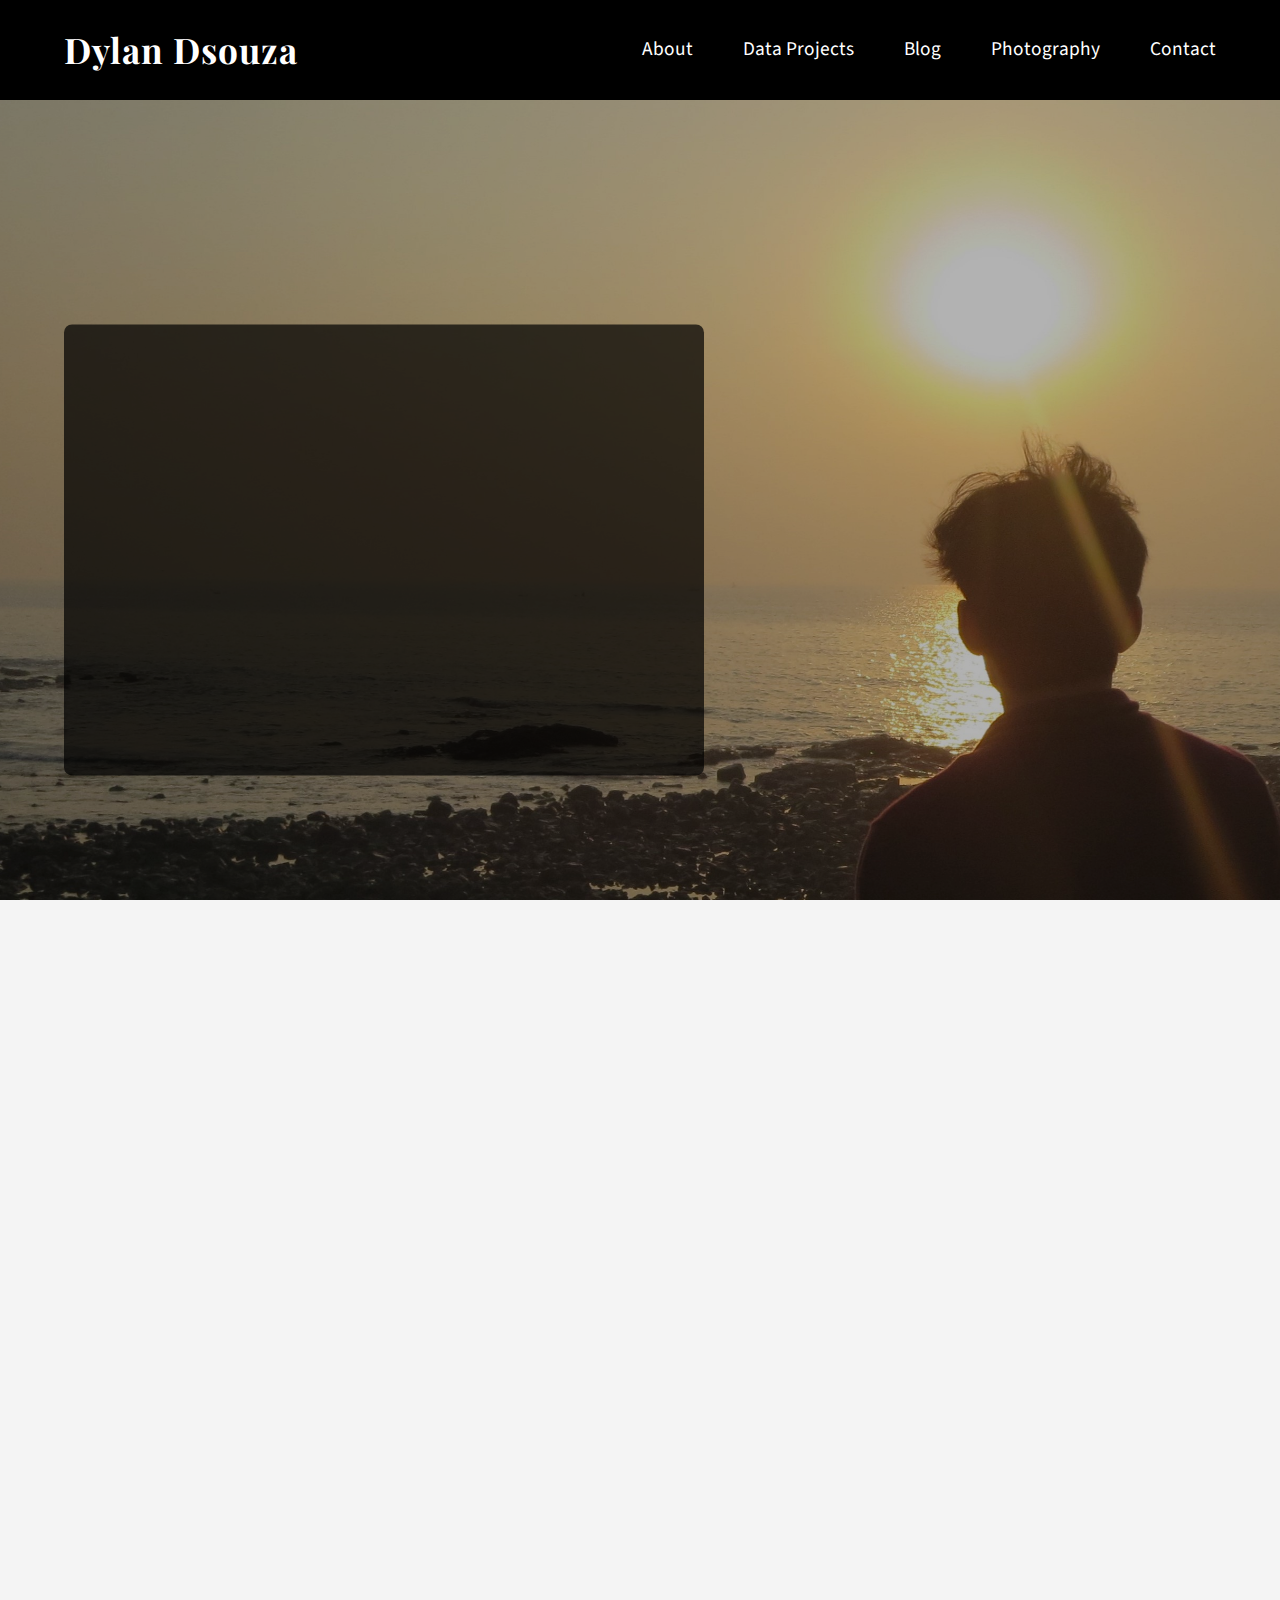
<file: index.html>
<!DOCTYPE html>
<html lang="en">
<head>
    <!-- Add Font Awesome CDN link in the head of your HTML -->
    <link rel="stylesheet" href="https://cdnjs.cloudflare.com/ajax/libs/font-awesome/5.15.3/css/all.min.css">
    <link rel="stylesheet" href="https://cdnjs.cloudflare.com/ajax/libs/font-awesome/6.0.0-beta3/css/all.min.css">
    <meta charset="UTF-8">
    <meta name="viewport" content="width=device-width, initial-scale=1.0">
    <title>Home | Dylan Dsouza</title>
    <link rel="stylesheet" href="styles.css">
    <link rel="icon" href="tab_icon2.png" type="image/png">
</head>
<body class="home-page">
    <!-- Header Section -->
    <div class="loading-spinner">
        <div class="spinner"></div>
      </div>
    <header>
        <!-- Search Overlay -->
        <!-- <div id="search-overlay" class="search-overlay">
            <div class="overlay-content">
            <div class="search-container">
                <input type="text" id="searchInput" placeholder="Search..." />
                <button id="search-icon" class="search-icon">
                <i class="fas fa-search"></i>
                </button>
            </div>
            <button id="close-btn" class="close-btn" aria-label="Close search">✕</button>
            </div>
        </div> -->
        <div class="header-container">
            <div class="logo">
                <a href="index.html">
                    <h1>Dylan Dsouza</h1>
                </a>
            </div>

            <button class="hamburger" id="hamburger">&#9776;</button>


            <nav id="navbar">
                <ul id="nav-links">
                    <li><a href="about.html">About</a></li>
                    <li><a href="data-projects.html">Data Projects</a></li>
                    <li><a href="blog.html">Blog</a></li>
                    <li><a href="photography.html">Photography</a></li>
                    <li><a href="contact.html">Contact</a></li>
                    <!-- <li><button class="search-btn" id="open-search"><i class="fas fa-search"></i></button></li> -->
                </ul>
            </nav>
        </div>
    </header>


    <!-- Main Section -->
    <main>
        <section class="hero">
            <div class="hero-content">
                <h2>Hi, I'm Dylan.</h2>
                <p class="fade-in">Nature speaks in data — I'm here to translate.</p>
                <a href="#data-projects" class="cta-btn portfolio">Data Projects</a>
                <a href="#blog" class="cta-btn blog">Blog</a>
                <a href="#photography" class="cta-btn photography">Photography</a>
            </div>
        </section>

        <div class="main-sections" id="data-projects">
            <h2>Data Projects</h2>
            <div class="project-card">
                <img src="Geriasphere.png" alt="Geriasphere project preview" class="project-img" />
                <div class="project-info">
                  <h3>Geriasphere – Digital Literacy for Senior Citizens</h3>
                  <p>Developed a website to help middle-aged and senior citizens learn digital skills. Conducted hands-on workshops teaching app usage with video tutorials, promoting digital literacy and empowering older generations.</p>
                  <div class="project-links">
                    <a href="https://github.com/dsouza-dylan/geriasphere" class="github-link" target="_blank"><i class="fab fa-github"></i> GitHub</a>
                    <a href="https://geriasphere.github.io/trialgeriasphere2024/" class="readmore-link" target="_blank">See More →</a>
                  </div>
                </div>
              </div>
            <div class="see-all-link">
                <a href="data-projects.html">See All Data Projects →</a>
            </div>
        </div>

        <!-- Blog Section -->
        <div class="main-sections blog-section" id="blog">
            <h2>Blog</h2>
            <div class="blog-preview-grid">
                <!-- Blog Post 1 -->
                <div class="blog-card">
                <img src="wildfires.png" alt="Wildfire blog cover" class="blog-image" />
                <h3>Harnessing Data Science for Wildfire Management</h3>
                <p>Understanding how artificial intelligence can be leveraged to detect and predict wildfire spread within the United States.</p>
                <a href="blog-post1.html">Read More →</a>
                </div>

                <!-- Blog Post 2 -->
                <div class="blog-card">
                <img src="coral_reefs.webp" alt="Coral reefs blog cover" class="blog-image" />
                <h3>Rebuilding Coral Reefs with Data</h3>
                <p>Transforming coral reef restoration through predictive modeling and photomosaic technology.</p>
                <a href="https://dylanblogs.medium.com/rebuilding-coral-reefs-with-data-e7f560148477" target="_blank">Read More →</a>
                </div>

                <!-- Blog Post 3 -->
                <div class="blog-card">
                <img src="animal_testing.jpg" alt="Animal testing blog cover" class="blog-image" />
                <h3>Exploring the Morality of Animal Testing</h3>
                <p>An examination of the ethical considerations surrounding animal testing in scientific research.</p>
                <a href="https://dylanblogs.medium.com/exploring-the-morality-of-animal-testing-ec71f5a8a562" target="_blank">Read More →</a>
                </div>
            </div>
            <div class="see-all-link">
                <a href="blog.html">See All Blog Posts →</a>
            </div>
        </div>

        <!-- Photography Section -->
        <div class="main-sections photography-section" id="photography">
            <h2>Photography</h2>
            <div class="photo-preview-grid">
                <!-- Photo 1 -->
                <div class="photo-card">
                    <img src="photos/photo16.JPG" alt="Bandra-Worli Sea Link" class="photo-image" />
                    <h3>Bandra-Worli Sea Link</h3>
                    <p>As morning mist weaves through the iconic bridge, the seamless union of city and sea comes to life.</p>
                </div>

                <!-- Photo 2 -->
                <div class="photo-card">
                    <img src="photos/photo28.JPG" alt="Palm Silhouettes" class="photo-image" />
                    <h3>Palm Silhouettes</h3>
                    <p>Golden skies and palm silhouettes trace the last light over the Pacific horizon.</p>
                </div>

                <!-- Photo 3 -->
                <div class="photo-card">
                    <img src="photos/photo51.JPG" alt="La Jolla Overlook" class="photo-image" />
                    <h3>La Jolla Overlook</h3>
                    <p>From the elevated slopes of Mount Soledad, the setting sun casts a warm glow over La Jolla.</p>
                </div>

                <!-- Photo 4 -->
                <div class="photo-card">
                    <img src="photos/photo33.JPG" alt="Sunset Pause" class="photo-image" />
                    <h3>Sunset Pause</h3>
                    <p>Cars parked, the Pacific Ocean in the background — a tranquil moment as the sun bids the day goodbye. </p>
                </div>
            </div>

            <div class="see-all-link">
                <a href="photography.html">See All Photos →</a>
            </div>
        </div>

        <!-- Contact Section -->
        <section class="home-contact">
            <h2>Get in Touch</h2>
            <p class="home-contact-text">
              Interested in my work or thinking of collaborating?<br>Feel free to reach out — I'm always happy to connect.
            </p>
            <ul class="home-contact-icons">
              <li>
                <a href="mailto:dydsouza@ucsd.edu">
                  <i class="fas fa-envelope"></i>
                  <span>Email</span>
                </a>
              </li>
              <li>
                <a href="contact.html">
                  <i class="fas fa-paper-plane"></i>
                  <span>Contact Form</span>
                </a>
              </li>
              <li>
                <a href="https://linkedin.com/in/dsouza-dylan" target="_blank">
                  <i class="fab fa-linkedin"></i>
                  <span>LinkedIn</span>
                </a>
              </li>
            </ul>
          </section>
        <!-- Wrap ends here -->

    </main>

    <!-- Footer Section -->
    <footer>
        <div class="footer-container">
            <p>&copy; 2025 Dylan Dsouza | All Rights Reserved</p>
            <div class="social-links">
                <a href="https://www.linkedin.com/in/dsouza-dylan" target="_blank" class="social-icon">
                    <i class="fab fa-linkedin"></i> LinkedIn
                </a>
                <a href="https://github.com/dsouza-dylan" target="_blank" class="social-icon">
                    <i class="fab fa-github"></i> GitHub
                </a>
                <a href="https://dylanblogs.medium.com" target="_blank" class="social-icon">
                    <i class="fab fa-medium"></i> Medium
                </a>
                <a href="https://www.flickr.com/photos/202670057@N08/" target="_blank" class="social-icon">
                    <i class="fab fa-flickr"></i> Flickr
                </a>
            </div>
        </div>
    </footer>


    <script src="script.js"></script>
</body>
</html>
</file>
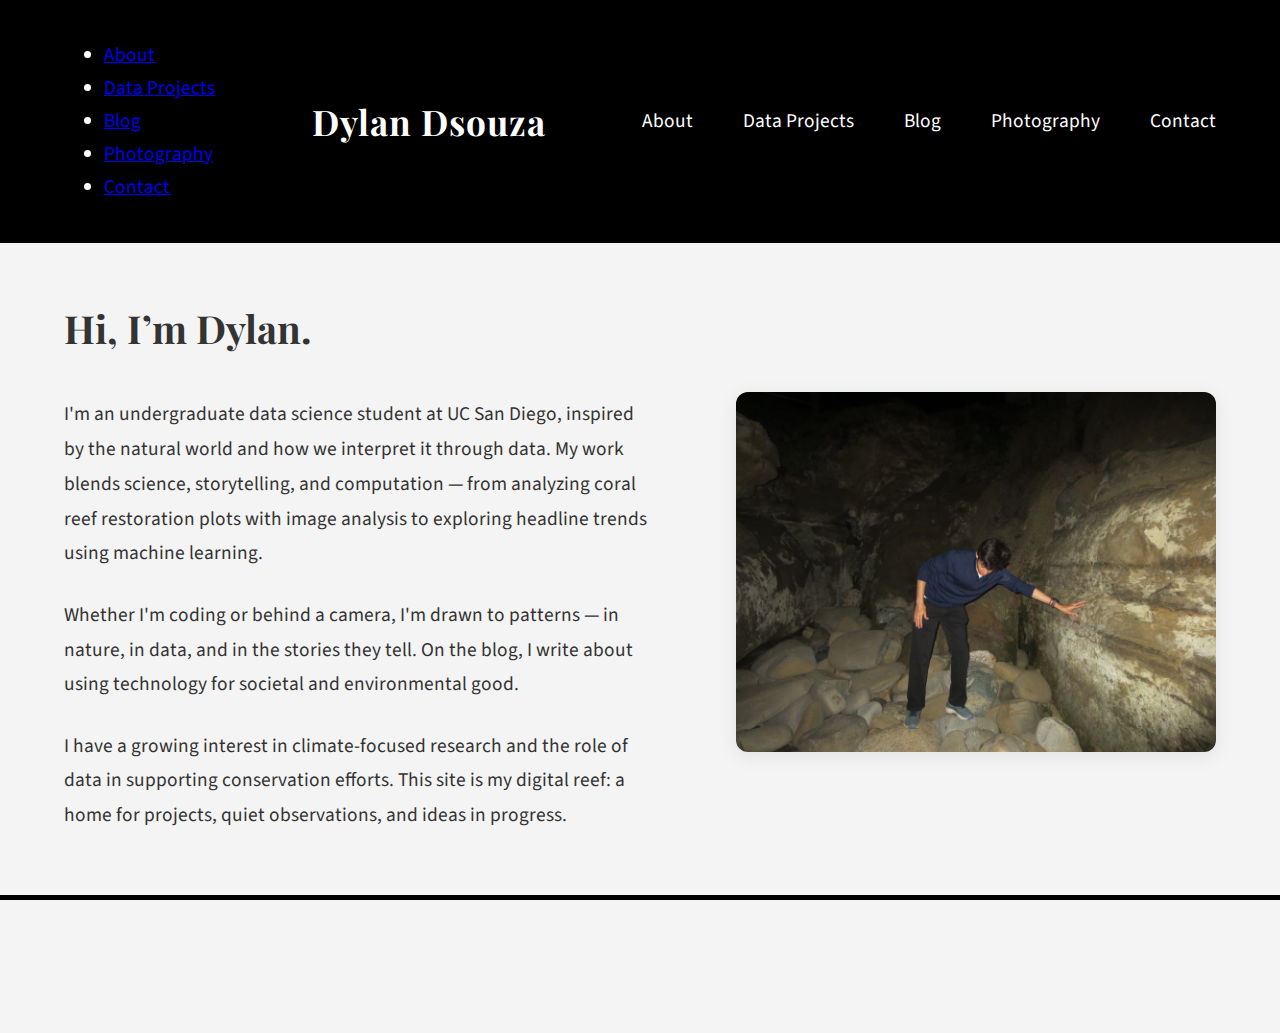
<file: about.html>
<!DOCTYPE html>
<html lang="en">
<head>
    <link rel="stylesheet" href="https://cdnjs.cloudflare.com/ajax/libs/font-awesome/5.15.3/css/all.min.css">
    <link rel="stylesheet" href="https://cdnjs.cloudflare.com/ajax/libs/font-awesome/6.0.0-beta3/css/all.min.css">
    <meta charset="UTF-8">
    <meta name="viewport" content="width=device-width, initial-scale=1.0">
    <title>About | Dylan Dsouza</title>
    <link rel="stylesheet" href="styles.css">
    <link rel="icon" href="tab_icon2.png" type="image/png">
</head>
<body>
    <header>
        <div class="header-container">
            <button class="hamburger" id="hamburger">&#9776;</button>

            <div id="mobile-menu-overlay">
                <ul class="overlay-menu">
                  <li><a href="about.html">About</a></li>
                  <li><a href="data-projects.html">Data Projects</a></li>
                  <li><a href="blog.html">Blog</a></li>
                  <li><a href="photography.html">Photography</a></li>
                  <li><a href="contact.html">Contact</a></li>
                </ul>
              </div>
            <div class="logo">
                <a href="index.html">
                    <h1>Dylan Dsouza</h1>
                </a>
            </div>

            <nav>
                <ul id="nav-list">
                    <li><a href="about.html">About</a></li>
                    <li><a href="data-projects.html">Data Projects</a></li>
                    <li><a href="blog.html">Blog</a></li>
                    <li><a href="photography.html">Photography</a></li>
                    <li><a href="contact.html">Contact</a></li>
                </ul>
            </nav>
        </div>
    </header>

    <main class="about-container page-fade">
        <section class="about-text">
        <h2 class="about-header">Hi, I’m Dylan.</h2>
          <p>I'm an undergraduate data science student at UC San Diego, inspired by the natural world and how we interpret it through data. My work blends science, storytelling, and computation — from analyzing coral reef restoration plots with image analysis to exploring headline trends using machine learning.</p>

          <p>Whether I'm coding or behind a camera, I'm drawn to patterns — in nature, in data, and in the stories they tell. On the blog, I write about using technology for societal and environmental good.</p>

          <p>I have a growing interest in climate-focused research and the role of data in supporting conservation efforts. This site is my digital reef: a home for projects, quiet observations, and ideas in progress.
        </p>
        </section>
        <section class="about-image">
          <img src="aboutpic.JPG" alt="Portrait or symbolic image" />
        </section>
      </main>

    <footer>
        <div class="footer-container">
            <p>&copy; 2025 Dylan Dsouza | All Rights Reserved</p>
            <div class="social-links">
                <a href="https://www.linkedin.com/in/dsouza-dylan" target="_blank" class="social-icon">
                    <i class="fab fa-linkedin"></i> LinkedIn
                </a>
                <a href="https://github.com/dsouza-dylan" target="_blank" class="social-icon">
                    <i class="fab fa-github"></i> GitHub
                </a>
                <a href="https://dylanblogs.medium.com" target="_blank" class="social-icon">
                    <i class="fab fa-medium"></i> Medium
                </a>
                <a href="https://www.flickr.com/photos/202670057@N08/" target="_blank" class="social-icon">
                    <i class="fab fa-flickr"></i> Flickr
                </a>
            </div>
        </div>
    </footer>

    <script src="script.js"></script>
</body>
</html>
</file>
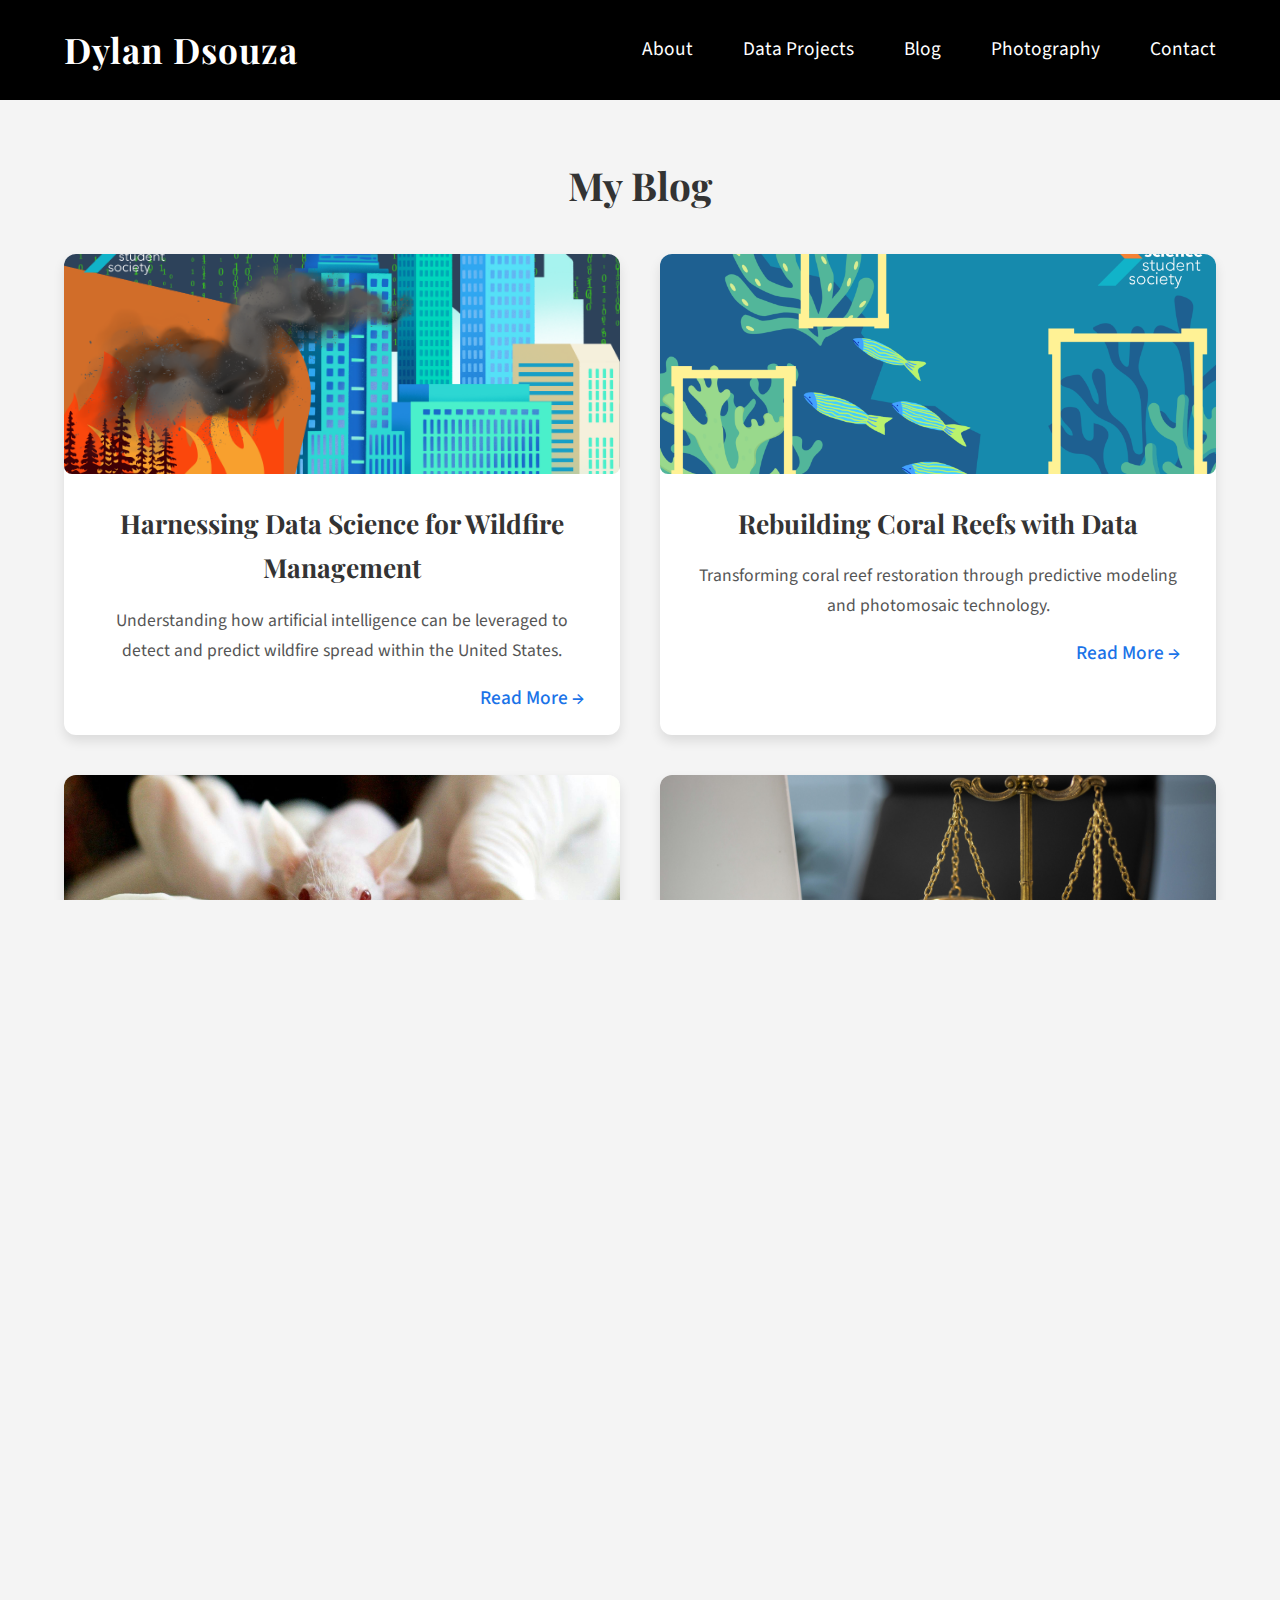
<file: blog.html>
<!DOCTYPE html>
<html lang="en">
<head>
    <link rel="stylesheet" href="https://cdnjs.cloudflare.com/ajax/libs/font-awesome/5.15.3/css/all.min.css">
    <link rel="stylesheet" href="https://cdnjs.cloudflare.com/ajax/libs/font-awesome/6.0.0-beta3/css/all.min.css">
    <meta charset="UTF-8">
    <meta name="viewport" content="width=device-width, initial-scale=1.0">
    <title>Blog | Dylan Dsouza</title>
    <link rel="stylesheet" href="styles.css">
    <link rel="icon" href="tab_icon2.png" type="image/png">
</head>
<body>
    <!-- Header Section -->
    <header>
      <!-- Search Overlay -->
      <!-- <div id="search-overlay" class="search-overlay">
        <div class="overlay-content">
          <div class="search-container">
            <input type="text" id="searchInput" placeholder="Search..." />
            <button id="search-icon" class="search-icon">
              <i class="fas fa-search"></i>
            </button>
          </div>
          <button id="close-btn" class="close-btn" aria-label="Close search">✕</button>
        </div>
      </div> -->
        <div class="header-container">
            <div class="logo">
                <a href="index.html">
                    <h1>Dylan Dsouza</h1>
                </a>
            </div>
            <nav>
                <ul>
                    <li><a href="about.html">About</a></li>
                    <li><a href="data-projects.html">Data Projects</a></li>
                    <li><a href="blog.html">Blog</a></li>
                    <li><a href="photography.html">Photography</a></li>
                    <li><a href="contact.html">Contact</a></li>
                    <!-- <li><button class="search-btn" id="open-search"><i class="fas fa-search"></i></button></li> -->
                </ul>
            </nav>
        </div>
    </header>

    <!-- Blog Section -->
    <main class="blog-main page-fade">
        <section class="blog-posts">
            <h2>My Blog</h2>
            <div class="blog-grid">
                <div class="blog-card">
                    <img src="wildfires.png" alt="Wildfire blog cover" class="blog-image" />
                    <h3>Harnessing Data Science for Wildfire Management</h3>
                    <p>Understanding how artificial intelligence can be leveraged to detect and predict wildfire spread within the United States.</p>
                    <a href="https://dylanblogs.medium.com/harnessing-data-science-for-wildfire-management-9d46d41b8d7c" target="_blank">Read More →</a>
                  </div>

                  <div class="blog-card">
                    <img src="coral_reefs.webp" alt="Coral reefs blog cover" class="blog-image" />
                    <h3>Rebuilding Coral Reefs with Data</h3>
                    <p>Transforming coral reef restoration through predictive modeling and photomosaic technology.</p>
                    <a href="https://dylanblogs.medium.com/rebuilding-coral-reefs-with-data-e7f560148477" target="_blank">Read More →</a>
                  </div>

                  <div class="blog-card">
                    <img src="animal_testing.jpg" alt="Animal testing blog cover" class="blog-image" />
                    <h3>Exploring the Morality of Animal Testing</h3>
                    <p>An examination of the ethical considerations surrounding animal testing in scientific research.</p>
                    <a href="https://dylanblogs.medium.com/exploring-the-morality-of-animal-testing-ec71f5a8a562" target="_blank">Read More →</a>
                  </div>

                  <div class="blog-card">
                    <img src="ethics.jpg" alt="Ethical dilemmas blog cover" class="blog-image" />
                    <h3>Solving Ethical Dilemmas</h3>
                    <p>An exploration of whether ethical dilemmas can be resolved in a socially acceptable manner.</p>
                    <a href="https://dylanblogs.medium.com/solving-ethical-dilemmas-40b57683f7a3" target="_blank">Read More →</a>
                  </div>

                  <div class="blog-card">
                    <img src="nlp_lyrics.png" alt="NLP lyrics blog cover" class="blog-image" />
                    <h3>Evaluating Lyrics using NLP</h3>
                    <p>Developing a model that analyzes song lyrics and themes using natural language processing.</p>
                    <a href="https://medium.com/@dylanblogs/evaluating-lyrics-using-nlp-81b15777286e" target="_blank">Read More →</a>
                  </div>

                  <div class="blog-card">
                    <img src="ai_music.jpg" alt="AI music blog cover" class="blog-image" />
                    <h3>Using AI and CGI in Music</h3>
                    <p>Discussing how artificial intelligence is revolutionizing the way we perceive music.</p>
                    <a href="https://medium.com/@dylanblogs/using-ai-and-cgi-in-music-c5b46e89dc4a" target="_blank">Read More →</a>
                  </div>

                  <div class="blog-card">
                    <img src="bias_ai.jpg" alt="Bias in AI blog cover" class="blog-image" />
                    <h3>Understanding Bias in AI</h3>
                    <p>Acknowledging biases in artificial intelligence algorithms and practices.</p>
                    <a href="https://medium.com/@dylanblogs/understanding-bias-in-ai-ba50187a7a99" target="_blank">Read More →</a>
                  </div>

                  <div class="blog-card">
                    <img src="ai_roadmap.jpg" alt="AI roadmap blog cover" class="blog-image" />
                    <h3>AI Roadmap for High School Students</h3>
                    <p>Framing a college roadmap for high school students interested in artificial intelligence.</p>
                    <a href="https://medium.com/@dylanblogs/ai-roadmap-for-high-school-students-7102a7bcd852" target="_blank">Read More →</a>
                  </div>
            </div>
        </section>
    </main>

    <!-- Footer Section -->
    <footer>
        <div class="footer-container">
            <p>&copy; 2025 Dylan Dsouza | All Rights Reserved</p>
            <div class="social-links">
                <a href="https://www.linkedin.com/in/dsouza-dylan" target="_blank" class="social-icon">
                    <i class="fab fa-linkedin"></i> LinkedIn
                </a>
                <a href="https://github.com/dsouza-dylan" target="_blank" class="social-icon">
                    <i class="fab fa-github"></i> GitHub
                </a>
                <a href="https://dylanblogs.medium.com" target="_blank" class="social-icon">
                    <i class="fab fa-medium"></i> Medium
                </a>
                <a href="https://www.flickr.com/photos/202670057@N08/" target="_blank" class="social-icon">
                    <i class="fab fa-flickr"></i> Flickr
                </a>
            </div>
        </div>
    </footer>

    <script src="script.js"></script>
</body>
</html>
</file>
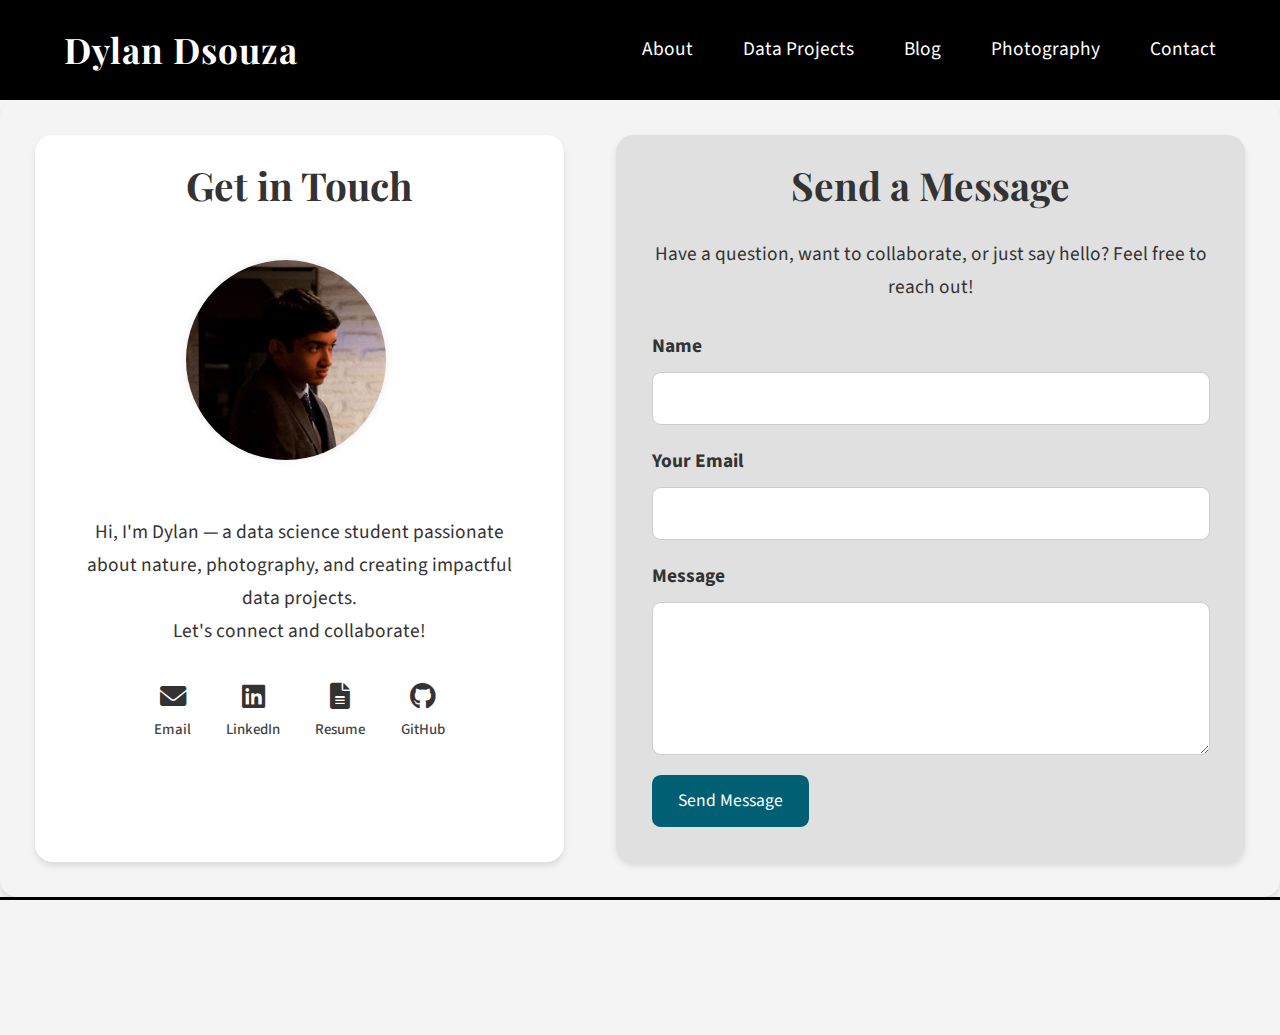
<file: contact.html>
<!DOCTYPE html>
<html lang="en">
<head>
    <link rel="stylesheet" href="https://cdnjs.cloudflare.com/ajax/libs/font-awesome/5.15.3/css/all.min.css">
    <link rel="stylesheet" href="https://cdnjs.cloudflare.com/ajax/libs/font-awesome/6.0.0-beta3/css/all.min.css">
    <meta charset="UTF-8">
    <meta name="viewport" content="width=device-width, initial-scale=1.0">
    <title>Contact | Dylan Dsouza</title>
    <link rel="stylesheet" href="styles.css">
    <link rel="icon" href="tab_icon2.png" type="image/png">
</head>
<!-- Search Overlay -->
<body>
    <!-- Header Section -->
    <header>
      <!-- <div id="search-overlay" class="search-overlay">
        <div class="overlay-content">
          <div class="search-container">
            <input type="text" id="searchInput" placeholder="Search..." />
            <button id="search-icon" class="search-icon">
              <i class="fas fa-search"></i>
            </button>
          </div>
          <button id="close-btn" class="close-btn" aria-label="Close search">✕</button>
        </div>
    </div> -->
        <div class="header-container">
            <div class="logo">
                <a href="index.html">
                    <h1>Dylan Dsouza</h1>
                </a>
            </div>
            <nav>
                <ul>
                    <li><a href="about.html">About</a></li>
                    <li><a href="data-projects.html">Data Projects</a></li>
                    <li><a href="blog.html">Blog</a></li>
                    <li><a href="photography.html">Photography</a></li>
                    <li><a href="contact.html">Contact</a></li>
                    <!-- <li><button class="search-btn" id="open-search"><i class="fas fa-search"></i></button></li> -->
                </ul>
            </nav>
        </div>
    </header>

    <!-- Contact Section -->
    <main class="contact-main page-fade">
        <section class="contact-wrapper" id="contact">
          <div class="contact-info">
            <div class="profile-section">
              <h2 class="photo-heading">Get in Touch</h2>
              <img src="contact-portrait.jpg" alt="Photo of me" class="profile-pic">
            </div>
            <p class="intro-contact">
              Hi, I'm Dylan — a data science student passionate about nature, photography, and creating impactful data projects. <br>Let's connect and collaborate!
            </p>
            <ul class="contact-icons">
              <li>
                <a href="mailto:dydsouza@ucsd.edu">
                  <i class="fas fa-envelope"></i>
                  <span>Email</span>
                </a>
              </li>
              <li>
                <a href="https://linkedin.com/in/dsouza-dylan" target="_blank">
                  <i class="fab fa-linkedin"></i>
                  <span>LinkedIn</span>
                </a>
              </li>
              <li>
                <a href="/Dsouza_Dylan_Resume_Apr_2025.pdf" target="_blank">
                  <i class="fas fa-file-alt"></i>
                  <span>Resume</span>
                </a>
              </li>
              <li>
                <a href="https://github.com/dsouza-dylan" target="_blank">
                  <i class="fab fa-github"></i>
                  <span>GitHub</span>
                </a>
              </li>
            </ul>
          </div>

            <!-- Only this gets the grey background -->
            <div class="contact-form-section">
              <h2>Send a Message</h2>
              <p>Have a question, want to collaborate, or just say hello? Feel free to reach out!</p>
              <form class="contact-form" action="https://formsubmit.co/dydsouza@ucsd.edu" method="POST">
                <!-- Redirect after submission -->
                <input type="hidden" name="_next" value="https://dsouza-dylan.github.io/thank-you.html">

                <!-- Form Fields -->
                <div class="form-group">
                  <label for="name">Name</label>
                  <input type="text" id="name" name="name" required />
                </div>
                <div class="form-group">
                  <label for="email">Your Email</label>
                  <input type="email" id="email" name="email" required />
                </div>
                <div class="form-group">
                  <label for="message">Message</label>
                  <textarea id="message" name="message" rows="5" required></textarea>
                </div>
                <!-- Submit Button -->
                <button type="submit">Send Message</button>
              </form>
            </div>
          </section>
    </main>

    <!-- Footer Section -->
    <footer>
        <div class="footer-container">
            <p>&copy; 2025 Dylan Dsouza | All Rights Reserved</p>
            <div class="social-links">
                <a href="https://www.linkedin.com/in/dsouza-dylan" target="_blank" class="social-icon">
                    <i class="fab fa-linkedin"></i> LinkedIn
                </a>
                <a href="https://github.com/dsouza-dylan" target="_blank" class="social-icon">
                    <i class="fab fa-github"></i> GitHub
                </a>
                <a href="https://dylanblogs.medium.com" target="_blank" class="social-icon">
                    <i class="fab fa-medium"></i> Medium
                </a>
                <a href="https://www.flickr.com/photos/202670057@N08/" target="_blank" class="social-icon">
                    <i class="fab fa-flickr"></i> Flickr
                </a>
            </div>
        </div>
    </footer>

    <script src="script.js"></script>
</body>
</html>
</file>
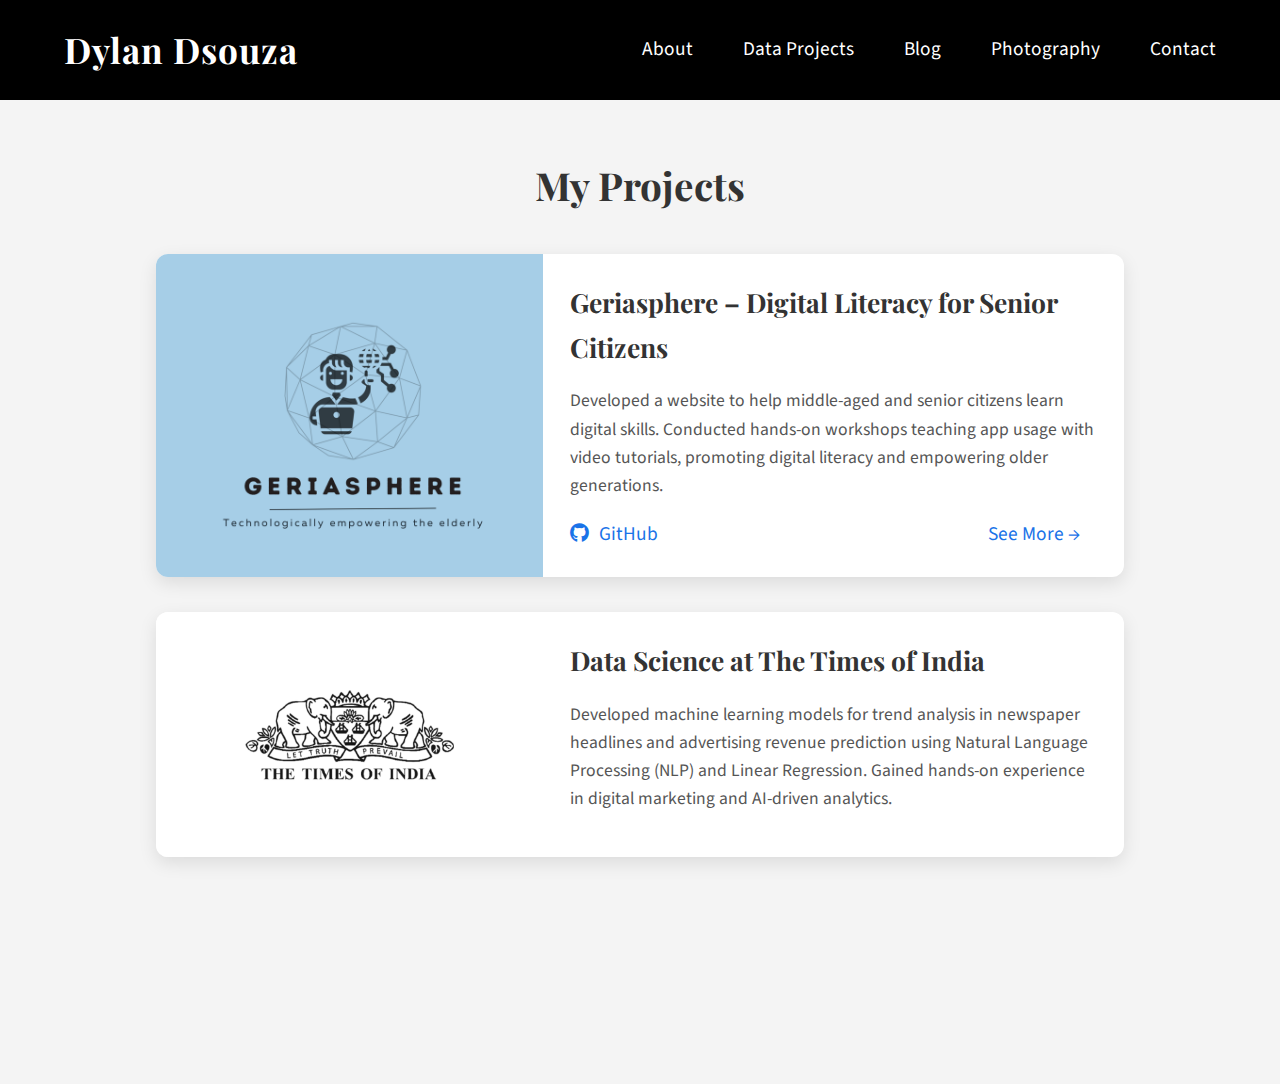
<file: data-projects.html>
<!DOCTYPE html>
<html lang="en">
<head>
    <link rel="stylesheet" href="https://cdnjs.cloudflare.com/ajax/libs/font-awesome/5.15.3/css/all.min.css">
    <link rel="stylesheet" href="https://cdnjs.cloudflare.com/ajax/libs/font-awesome/6.0.0-beta3/css/all.min.css">
    <meta charset="UTF-8">
    <meta name="viewport" content="width=device-width, initial-scale=1.0">
    <title>Data Projects | Dylan Dsouza</title>
    <link rel="stylesheet" href="styles.css">
    <link rel="icon" href="tab_icon2.png" type="image/png">
</head>
<body>
    <!-- Header Section -->
    <header>
      <!-- Search Overlay -->
      <!-- <div id="search-overlay" class="search-overlay">
        <div class="overlay-content">
          <div class="search-container">
            <input type="text" id="searchInput" placeholder="Search..." />
            <button id="search-icon" class="search-icon">
              <i class="fas fa-search"></i>
            </button>
          </div>
          <button id="close-btn" class="close-btn" aria-label="Close search">✕</button>
        </div>
      </div> -->
        <div class="header-container">
            <div class="logo">
                <a href="index.html">
                    <h1>Dylan Dsouza</h1>
                </a>
            </div>
            <nav>
                <ul>
                    <li><a href="about.html">About</a></li>
                    <li><a href="data-projects.html">Data Projects</a></li>
                    <li><a href="blog.html">Blog</a></li>
                    <li><a href="photography.html">Photography</a></li>
                    <li><a href="contact.html">Contact</a></li>
                    <!-- <li><button class="search-btn" id="open-search"><i class="fas fa-search"></i></button></li> -->
                </ul>
            </nav>
        </div>
    </header>

    <!-- Portfolio Section -->
    <main class="projects-main page-fade">
        <section class="projects-section">
          <h2>My Projects</h2>
          <div class="project-card">
            <img src="Geriasphere.png" alt="Geriasphere project preview" class="project-img" />
            <div class="project-info">
              <h3>Geriasphere – Digital Literacy for Senior Citizens</h3>
              <p>Developed a website to help middle-aged and senior citizens learn digital skills. Conducted hands-on workshops teaching app usage with video tutorials, promoting digital literacy and empowering older generations.</p>
              <div class="project-links">
                <a href="" class="github-link" target="_blank"><i class="fab fa-github"></i> GitHub</a>
                <a href="https://geriasphere.github.io/trialgeriasphere2024/" class="readmore-link" target="_blank">See More →</a>
              </div>
            </div>
          </div>
          <div class="project-card">
            <img src="toi.png" alt="Times of India project preview" class="project-img" />
            <div class="project-info">
              <h3>Data Science at The Times of India</h3>
              <p>Developed machine learning models for trend analysis in newspaper headlines and advertising revenue prediction using Natural Language Processing (NLP) and Linear Regression. Gained hands-on experience in digital marketing and AI-driven analytics.</p>
            </div>
          </div>
          <!-- <div class="project-card">
            <img src="wildfires.png" alt="Wildfire project preview" class="project-img" />
            <div class="project-info">
              <h3>Wildfire Prediction with AI</h3>
              <p>Using machine learning and satellite imagery to model and predict wildfire behavior across the U.S. Built with Python, Scikit-Learn, and Google Earth Engine.</p>
              <div class="project-links">
                <a href="https://github.com/dsouza-dylan/wildfire-ai" class="github-link" target="_blank"><i class="fab fa-github"></i> GitHub</a>
                <a href="blog-post1.html" class="readmore-link" target="_blank">Read More →</a>
              </div>
            </div>
          </div>
          <div class="project-card">
            <img src="coral_reefs.webp" alt="Coral restoration project preview" class="project-img" />
            <div class="project-info">
              <h3>Coral Photomosaic Analysis</h3>
              <p>Image-based coral reef monitoring using photogrammetry techniques and custom image preprocessing scripts in Python.</p>
              <div class="project-links">
                <a href="https://github.com/dsouza-dylan/wildfire-ai" class="github-link" target="_blank"><i class="fab fa-github"></i> GitHub</a>
                <a href="https://dylanblogs.medium.com/rebuilding-coral-reefs-with-data-e7f560148477" class="readmore-link" target="_blank">Read More →</a>
              </div>
            </div>
          </div> -->

          <!-- Add more project cards here -->
        </section>
      </main>

    <!-- Footer Section -->
    <footer>
        <div class="footer-container">
            <p>&copy; 2025 Dylan Dsouza | All Rights Reserved</p>
            <div class="social-links">
                <a href="https://www.linkedin.com/in/dsouza-dylan" target="_blank" class="social-icon">
                    <i class="fab fa-linkedin"></i> LinkedIn
                </a>
                <a href="https://github.com/dsouza-dylan" target="_blank" class="social-icon">
                    <i class="fab fa-github"></i> GitHub
                </a>
                <a href="https://dylanblogs.medium.com" target="_blank" class="social-icon">
                    <i class="fab fa-medium"></i> Medium
                </a>
                <a href="https://www.flickr.com/photos/202670057@N08/" target="_blank" class="social-icon">
                    <i class="fab fa-flickr"></i> Flickr
                </a>
            </div>
        </div>
    </footer>

    <script src="script.js"></script>
</body>
</html>
</file>
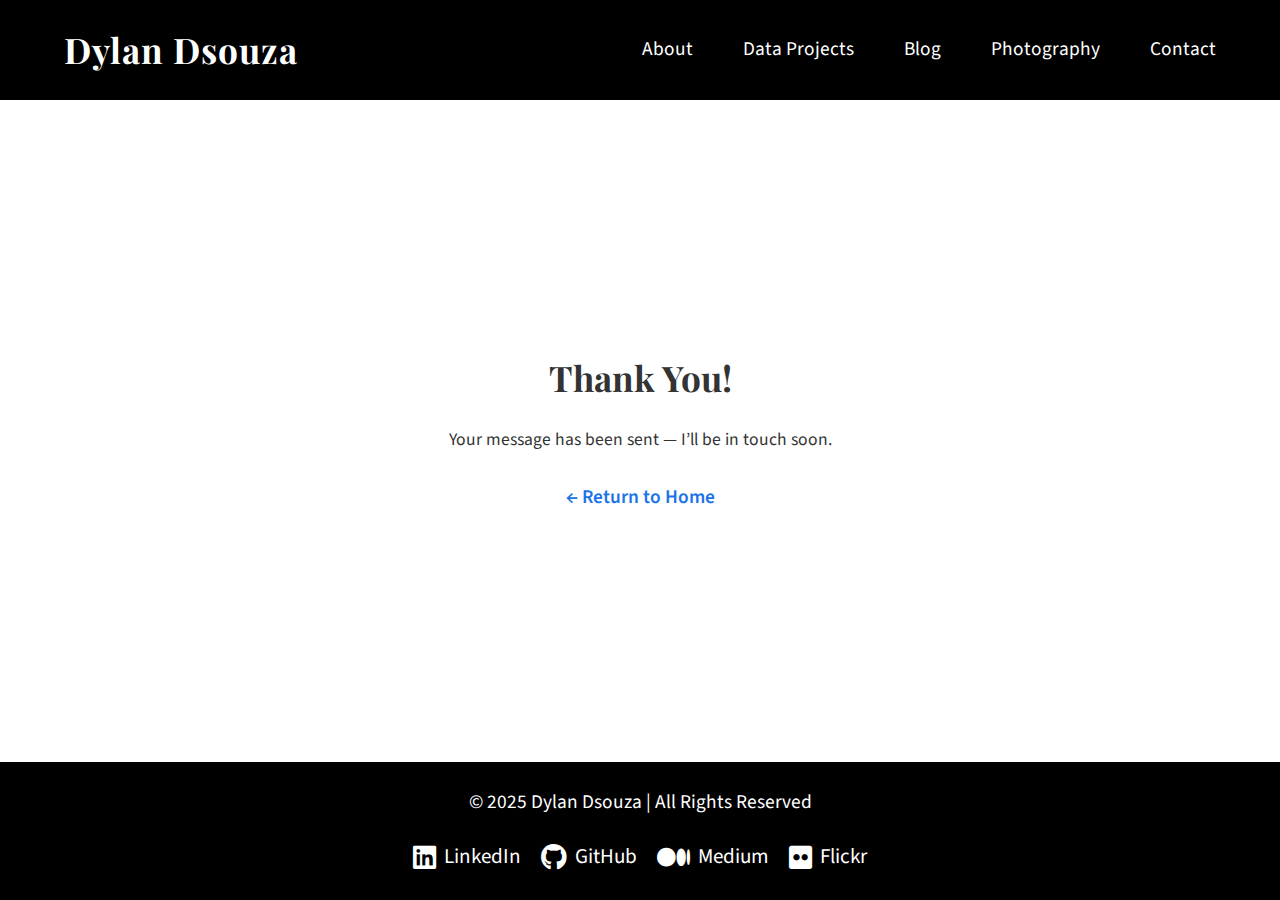
<file: thank-you.html>
<!DOCTYPE html>
<html lang="en">
<head>
    <link rel="stylesheet" href="https://cdnjs.cloudflare.com/ajax/libs/font-awesome/5.15.3/css/all.min.css">
    <link rel="stylesheet" href="https://cdnjs.cloudflare.com/ajax/libs/font-awesome/6.0.0-beta3/css/all.min.css">
    <meta charset="UTF-8">
    <meta name="viewport" content="width=device-width, initial-scale=1.0">
    <title>Thank You | Dylan Dsouza</title>
    <link rel="stylesheet" href="styles.css">
    <link rel="icon" href="tab_icon2.png" type="image/png">
</head>
<style>
    body {
      display: flex;
      flex-direction: column;
      min-height: 100vh;
      margin: 0;
    }

    main.thank-you-main {
      flex: 1;
      display: flex;
      align-items: center;
      justify-content: center;
      text-align: center;
      padding: 2rem;
    }

    .thank-you-wrapper h2 {
      font-size: 2rem;
      margin-bottom: 1rem;
    }

    .thank-you-wrapper p {
      font-size: 1rem;
      margin-bottom: 0.5rem;
    }

    .thank-you-wrapper a.home-link {
      display: inline-block;
      margin-top: 1rem;
      font-weight: 600;
      color: #1a73e8;
      text-decoration: none;
      transition: all 0.2s ease;
    }

    .thank-you-wrapper a.home-link:hover {
      color: #0c54b8;
      border-color: #0c54b8;
      text-decoration: underline;
    }
  </style>


<body>
    <!-- Header Section -->
    <header>
      <!-- Search Overlay -->
      <!-- <div id="search-overlay" class="search-overlay">
        <div class="overlay-content">
          <div class="search-container">
            <input type="text" id="searchInput" placeholder="Search..." />
            <button id="search-icon" class="search-icon">
              <i class="fas fa-search"></i>
            </button>
          </div>
          <button id="close-btn" class="close-btn" aria-label="Close search">✕</button>
        </div>
      </div> -->
        <div class="header-container">
            <div class="logo">
                <a href="index.html">
                    <h1>Dylan Dsouza</h1>
                </a>
            </div>
            <nav>
                <ul>
                    <li><a href="about.html">About</a></li>
                    <li><a href="data-projects.html">Data Projects</a></li>
                    <li><a href="blog.html">Blog</a></li>
                    <li><a href="photography.html">Photography</a></li>
                    <li><a href="contact.html">Contact</a></li>
                    <!-- <li><button class="search-btn" id="open-search"><i class="fas fa-search"></i></button></li> -->
                </ul>
            </nav>
        </div>
    </header>

    <main class="thank-you-main page-fade">
        <section class="thank-you-wrapper">
          <h2>Thank You!</h2>
          <p>Your message has been sent — I’ll be in touch soon.</p>
          <a href="index.html" class="home-link">← Return to Home</a>
        </section>
      </main>

    <!-- Footer Section -->
    <footer>
        <div class="footer-container">
            <p>&copy; 2025 Dylan Dsouza | All Rights Reserved</p>
            <div class="social-links">
                <a href="https://www.linkedin.com/in/dsouza-dylan" target="_blank" class="social-icon">
                    <i class="fab fa-linkedin"></i> LinkedIn
                </a>
                <a href="https://github.com/dsouza-dylan" target="_blank" class="social-icon">
                    <i class="fab fa-github"></i> GitHub
                </a>
                <a href="https://dylanblogs.medium.com" target="_blank" class="social-icon">
                    <i class="fab fa-medium"></i> Medium
                </a>
                <a href="https://www.flickr.com/photos/202670057@N08/" target="_blank" class="social-icon">
                    <i class="fab fa-flickr"></i> Flickr
                </a>
            </div>
        </div>
    </footer>

    <script src="script.js"></script>
</body>
</html>
</file>
<file: styles.css>
@import url('https://fonts.googleapis.com/css2?family=Playfair+Display:wght@700&display=swap');
@import url('https://fonts.googleapis.com/css2?family=Source+Sans+Pro:wght@400&display=swap');

/* Reset & Base */
*, *::before, *::after {
    box-sizing: border-box;
}

html, body {
    margin: 0;
    padding: 0;
    width: 100%;
    height: 100%;
    font-family: 'Source Sans Pro', sans-serif;
    font-size: 1.1rem;
    line-height: 1.7;
    background-color: #f4f4f4;
    color: #333;
    overflow-x: hidden;
    display: flex;
    flex-direction: column;
}

/* Typography */
h1, h2, h3, h4, h5, h6 {
    font-family: 'Playfair Display', serif;
    font-weight: 700;
    margin: 0 0 15px;
}

h1 {
    font-size: 2rem;
    letter-spacing: 1px;
}

h2 {
    font-size: 2rem;
}

h3 {
    font-size: 1.75rem;
}

p {
    margin-bottom: 15px;
}

/* Header */
header {
    width: 100%;
    background-color: #000;
    color: white;
    padding: 20px 0;
}

.header-container {
    display: flex;
    justify-content: space-between;
    align-items: center;
    padding: 0 5vw;
    flex-wrap: wrap;
}

.hamburger {
  display: none;
  font-size: 1.8rem;
  background: none;
  border: none;
  cursor: pointer;
  color: #fff;
}

.logo h1 {
    margin: 0;
    color: white;
}

.logo a {
    text-decoration: none;
    color: inherit;
}

/* Navigation */
nav ul {
    list-style: none;
    display: flex;
    gap: 50px;
    margin: 0;
    padding: 0;
    align-items: center;
}

nav ul li a {
    color: #fff;
    font-family: 'Source Sans Pro', sans-serif;
    font-size: 1.1rem;
    text-decoration: none;
    transition: color 0.3s ease;
}

nav ul li a:hover {
    color: #ddd;
}

/* Mobile styles */
@media (max-width: 768px) {
  .hamburger {
    display: block;
  }

  nav {
    width: 100%;
  }

  nav ul {
    flex-direction: column;
    gap: 1rem;
    display: none; /* Hide nav by default */
    margin-top: 1rem;
  }

  nav ul.show {
    display: flex;
  }
}

/* Main Section */
main {
    flex-grow: 1;
    width: 100%;
    padding: 2rem 5vw;
    background-color: #fff;
}

.intro {
    padding: 2rem;
    background-color: #f8f8f8;
    border-radius: 8px;
}

/* Footer */
footer {
    width: 100%;
    background-color: #000;
    color: white;
    text-align: center;
    padding: 20px 5vw;
    padding-top: 5px;
    padding-bottom: 25px;
}

.footer-container {
    max-width: 1200px;
    margin: 0 auto;
}

footer p {
    margin-bottom: 20px;
}

/* Social Links */
.social-links {
    display: flex;
    justify-content: center;
    gap: 20px;
    flex-wrap: wrap;
}

.social-icon {
    color: white;
    text-decoration: none;
    font-size: 1.2rem;
    display: flex;
    align-items: center;
    gap: 8px;
    transition: color 0.3s ease;
}

.social-icon i {
    font-size: 1.5rem;
}

.social-icon:hover {
    color: #1a73e8;
}

/* Photography */
.photography{
  width: 100%;
  margin: 0 auto;
}

.photography-main{
  padding: 3rem 5vw;
  background-color: #f4f4f4;
}

.photography-main h2{
  font-family: 'Playfair Display', serif;
  font-size: 2.2rem;
  margin-bottom: 2rem;
  text-align: center;
  color: #333;
}

.photo-gallery img {
    border-radius: 8px;
    box-shadow: 0 4px 6px rgba(0, 0, 0, 0.1);
    transition: transform 0.3s ease-in-out;
}

.photo-gallery img:hover {
    transform: scale(1.05);
}

/* Portfolio */
.portfolio-item {
    background-color: #fff;
    padding: 20px;
    box-shadow: 0 4px 6px rgba(0, 0, 0, 0.1);
    border-radius: 8px;
    text-align: center;
    transition: all 0.3s ease-in-out;
}

.portfolio-item:hover {
    background-color: #f4f4f4;
    box-shadow: 0 6px 10px rgba(0, 0, 0, 0.15);
}

body {
    flex-grow: 1;
}

/* Overlay Background - Dark Mode */
.search-overlay {
    display: none;
    position: fixed;
    inset: 0;
    background: rgba(10, 10, 10, 0.95);
    backdrop-filter: blur(6px);
    z-index: 9999;
    justify-content: center;
    align-items: center;
}

  /* Show overlay */
.search-overlay.active {
    display: flex;
  }

  /* Centered input and close */
.overlay-content {
    display: flex;
    flex-direction: column;
    align-items: center;
    gap: 2rem;
    width: 50%;
}

.overlay-content input {
    background: none;
    border: none;
    border-bottom: 2px solid #888;
    padding: 1rem 3rem 1rem 0.5rem;
    width: 100%;
    font-size: 1.5rem;
    color: #fff;
    font-family: 'Source Sans Pro', sans-serif;
    text-align: left;
    outline: none;
    transition: border-color 0.3s ease;
}

.overlay-content input::placeholder {
    color: #888;
}

.overlay-content input:focus {
    border-color: #fff;
}

/* Position Close Button */
.close-btn {
    position: absolute;
    top: 1rem;
    right: 1rem;
    background: none;
    border: none;
    font-size: 2rem;
    color: #888;
    cursor: pointer;
    font-family: 'Playfair Display', serif;
    transition: color 0.3s ease;
}

.close-btn:hover {
    color: #fff;
}

/* Search Input Container */
.search-container {
  position: relative;
  width: 100%; /* 60% of page width */
}

/* Magnifying Glass Icon */
.search-icon {
  position: absolute;
  right: 0;
  top: 50%;
  transform: translateY(-50%);
  background: none;
  border: none;
  font-size: 1.5rem;
  color: #888;
  cursor: pointer;
}

.search-icon:hover {
  color: #fff;
}

.search-icon i {
  font-size: 1.4rem;
}

.search-btn {
    background-color: transparent;
    border: none;
    color: #fff;
    font-size: 1.5rem;
    cursor: pointer;
    transition: all 0.3s ease;
    -webkit-transition: all 0.3s ease;
    -moz-transition: all 0.3s ease;
    -ms-transition: all 0.3s ease;
    -o-transition: all 0.3s ease;
}

.search-btn:hover {
    color: #ddd;
}

.search-btn i {
    font-size: 1.1rem;
}

/* Target only the home page */
.home-page main {
    padding: 0;  /* Reset the padding */
}

/* Optional: Semi-transparent color overlay */
.home-page .hero {
    width: 100%;
    height: 100vh;
    min-height: 20vh;
    background-image: url('hero_header.JPG');
    background-size: cover;
    background-position: center;
    background-repeat: no-repeat;
    display: flex;
    justify-content: center;
    align-items: center;
    color: white;
    text-align: center;
    position: relative;
    margin: 0 !important;
    padding: 0;
}

/* Optional content with overlay (if desired later) */
.home-page .hero:before {
    content: '';
    position: absolute;
    top: 0;
    left: 0;
    right: 0;
    bottom: 0;
    background: rgba(0, 0, 0, 0.3); /* Light dark overlay */
    z-index: 0; /* Put it behind the content */
}



/* Hero Content */
.home-page .hero-content {
    max-width: 100%;
    padding: 2rem;
    background: rgba(0, 0, 0, 0.7);
    border-radius: 8px;
    position: absolute;
    top: 50%;
    left: 50%;
    transform: translate(-90%, -50%);
    -webkit-transform: translate(-90%, -50%);
    -moz-transform: translate(-90%, -50%);
    -ms-transform: translate(-90%, -50%);
    -o-transform: translate(-90%, -50%);
}

@media (max-width: 768px) {
  .home-page .hero-content {
    left: 50%;
    transform: translate(-50%, -50%);
    text-align: center;
    width: 90%;
    padding: 1.5rem;
  }

  .home-page .hero-content h2 {
    font-size: 1.75rem;
  }

  .home-page .hero-content p {
    font-size: 1.1rem;
  }

  .home-page .cta-btn {
    display: block;
    margin: 0.5rem auto;
    width: fit-content;
  }
}

.home-page .hero h2 {
    font-size: 3.5rem;
    margin: 0 0 20px;
    font-family: 'Playfair Display', serif;
    text-shadow: 2px 2px 4px rgba(0, 0, 0, 0.7);
    font-weight: 700;
}

.home-page .hero p {
    font-size: 1.5rem;
    margin-bottom: 20px;
    text-shadow: 2px 2px 4px rgba(0, 0, 0, 0.7);
}

/* Call-to-action Button */
.home-page .cta-btn {
    display: inline-block;
    padding: 12px 25px; /* Same padding for all buttons */
    font-size: 1.1rem;
    background-color: #fff;
    color: #333;
    text-decoration: none;
    border-radius: 5px;
    margin: 10px; /* Same margin for spacing between buttons */
    text-align: center;
    transition: background-color 0.3s ease;
    width: auto; /* Ensures the width is determined by content, not fixed */
    min-width: 180px; /* Ensures the minimum width of the button stays consistent */
}

.home-page .cta-btn:hover {
    background-color: #333;
    color: #fff;
}

.home-page .cta-btn.photography {
    background-color: #40798c; /* Deep blue-green */
}

.home-page .cta-btn.blog {
    background-color: #70a9a1; /* Soft green-blue */
}

.home-page .cta-btn.portfolio {
    background-color: #9ec1a3; /* Light green */
}

/* Hover effects */
.home-page .cta-btn.photography:hover {
    background-color: #305f6d; /* Dark slate */
}

.home-page .cta-btn.blog:hover {
    background-color: #3e636b; /* Slightly darker green-blue */
}

.home-page .cta-btn.portfolio:hover {
    background-color: #7a9c8c; /* Slightly darker light green */
}

.home-page .hero-content .fade-in {
  opacity: 0;
  animation: fadeIn 1.5s ease-out 2s forwards;
  -webkit-animation: fadeIn 1.5s ease-out 2s forwards;
}

@keyframes fadeIn {
    from { opacity: 0; transform: translateY(10px); }
    to { opacity: 1; transform: translateY(0); }
  }

.home-page .hero-content h2 {
    display: inline-block;
    overflow: hidden;
    white-space: nowrap;
    width: 0;
    animation: typing 1.8s steps(30) 0.5s forwards, blink 0.75s step-end infinite;
    -webkit-animation: typing 1.8s steps(30) 0.5s forwards, blink 0.75s step-end infinite;
}

@keyframes typing {
    to {
        width: 100%;
    }
}

@keyframes blink {
    50% {
        border-color: transparent;
    }
}

@keyframes fadeInButtons {
    from { opacity: 0; transform: translateY(10px); }
    to { opacity: 1; transform: translateY(0); }
  }

.cta-btn {
    opacity: 0;
    animation: scaleIn 1.2s ease-out 3s forwards;
    -webkit-animation: scaleIn 1.2s ease-out 3s forwards;
}

@keyframes scaleIn {
    from { opacity: 0; transform: scale(0.95); }
    to { opacity: 1; transform: scale(1); }
}

/* Main Content Sections */
.main-sections {
    padding: 3rem 5vw;  /* Adjusted for consistent padding with LHS */
    margin-bottom: 0rem;
    border-top: 2px solid #e0e0e0;
}

/* Section Titles */
.main-sections h2 {
    font-size: 2.2rem;
    font-family: 'Playfair Display', serif;
    margin-bottom: 1rem;
}

/* Paragraphs and content */
.main-sections p {
    font-family: 'Source Sans Pro', sans-serif;
    max-width: 700px;
    margin: 0 auto;
}

/* Blog Section */
.main-sections.blog-section {
    background-color: #f4f4f4;  /* Light grey background */
    padding: 3rem 5vw;
    margin-bottom: 0rem;
}

/* Contact Section */
.main-sections.contact-section {
    background-color: #f4f4f4;  /* Light grey background */
    padding: 3rem 5vw;
    margin-bottom: 0rem;
}

.contact-main h2{
  font-size: 2.2rem;
}

/* Left: Basic contact info */
.contact-info {
  flex: 1 1 300px;
  min-width: 300px;
  display: flex;
  flex-direction: column;
  align-items: center;
  padding: 2rem;
  padding-top: 1rem;
  background-color: #ffffff;
  border-radius: 1rem;
  box-shadow: 0 4px 6px rgba(0, 0, 0, 0.1);
  max-width: 600px;
  margin: 0;
}

.contact-info ul {
  list-style: none;
  padding: 0;
  margin: 0;
}

.contact-info li {
  margin-bottom: 10px;
}

.contact-info a {
  color: #40798c;
  text-decoration: none;
}

/* Form Styling */
.contact-form .form-group {
  margin-bottom: 20px;
  display: flex;
  flex-direction: column;
}

.contact-form label {
  margin-bottom: 8px;
  font-weight: bold;
}

.contact-form button {
  background-color: #005f73;
  color: white;
  padding: 0.75rem 1.5rem;
  border: none;
  font-size: 1rem;
  font-family: 'Source Sans Pro', sans-serif;
  border-radius: 0.5rem;
  cursor: pointer;
  align-self: flex-start;
  transition: background-color 0.3s ease;
  -webkit-transition: background-color 0.3s ease;
  -moz-transition: background-color 0.3s ease;
  -ms-transition: background-color 0.3s ease;
  -o-transition: background-color 0.3s ease;
  -webkit-border-radius: 0.5rempx;
  -moz-border-radius: 0.5rempx;
  -ms-border-radius: 0.5rempx;
  -o-border-radius: 0.5rempx;
}

.contact-form button:hover {
  background-color: #0a9396;
}

.profile-pic {
    max-width: 100%; /* To make it responsive */
    height: auto; /* Keep the aspect ratio intact */
    width: 200px; /* You can set a fixed width */
}

/* Blog Section - Full-width layout */
.blog-grid {
  display: grid;
  grid-template-columns: repeat(auto-fit, minmax(400px, 1fr));
  gap: 40px;
  margin-top: 20px;
}

.blog-card {
  background-color: #fff;
  text-align: center;
  border-radius: 12px;
  border: 0px solid #ddd;
  box-shadow: 0 6px 12px rgba(0,0,0,0.1);
  overflow: hidden;
  transition: transform 0.2s ease;
  -webkit-transition: transform 0.2s ease;
  -moz-transition: transform 0.2s ease;
  -ms-transition: transform 0.2s ease;
  -o-transition: transform 0.2s ease;
}

.blog-card:hover {
  transform: translateY(-4px);
}

.blog-image {
  width: 100%;
  height: 220px;
  object-fit: cover;
  border-radius: 8px;
}

.blog-card h3 {
  font-size: 1.5rem;
  margin: 16px;
  color: #333;
  font-family: 'Playfair Display', serif;
}

.blog-card p {
  margin: 0 16px 16px;
  padding-left: 20px;
  padding-right: 20px;
  font-size: 1rem;
  color: #555;
  font-family: 'Source Sans Pro', sans-serif;
}

.blog-card a {
  display: block;
  margin: 0 16px 20px;
  color: #1a73e8;
  font-weight: 500;
  text-decoration: none;
  text-align: right;
  padding-right: 20px;
}
.blog-card a:hover {
  text-decoration: underline;
  color: #0c54b8;
  text-decoration-thickness: 2px;
}

.blog-card img {
  transition: transform 0.3s ease;
}

.blog-card:hover img {
  transform: scale(1.05);
}

.blog-preview-section {
  padding: 40px 20px;
}

.see-all-link {
  margin-top: 2rem;
  text-align: center;
}


.see-all-link a {
  font-size: 1.1rem;
  color: #1a73e8;
  text-decoration: none;
  font-weight: bold;
}

.see-all-link a:hover {
  text-decoration: underline;
  color: #0c54b8;
}

.blog-preview-grid {
  display: grid;
  grid-template-columns: repeat(auto-fit, minmax(280px, 1fr));
  gap: 40px;
  margin-top: 1.5rem;
}

.projects-main {
  padding: 3rem 2rem;
  background-color: #f4f4f4;
}

.projects-section {
  max-width: 1000px;
  width: 80%;
  margin: 0 auto;
}

.projects-section h2 {
  font-family: 'Playfair Display', serif;
  font-size: 2.2rem;
  margin-bottom: 2rem;
  text-align: center;
  color: #333;
}

.project-card {
  display: flex;
  flex-direction: row;
  background-color: #ffff;
  border-radius: 12px;
  margin-top: 1.5rem;
  border: 0px solid #ddd;
  box-shadow: 0 6px 18px rgba(0, 0, 0, 0.1);
  overflow: hidden;
  margin-bottom: 2rem;
  transition: transform 0.3s ease;
  -webkit-border-radius: 12px;
  -moz-border-radius: 12px;
  -ms-border-radius: 12px;
  -o-border-radius: 12px;
}

.home-page .project-card {
  display: flex;
  flex-direction: row;
  background-color: #f4f4f4;
  border-radius: 12px;
  margin-top: 1.5rem;
  border: 0px solid #ddd;
  box-shadow: 0 10px 8px rgba(0, 0, 0, 0.1);
  overflow: hidden;
  margin-bottom: 2rem;
  transition: transform 0.3s ease;
  -webkit-border-radius: 12px;
  -moz-border-radius: 12px;
  -ms-border-radius: 12px;
  -o-border-radius: 12px;
}

.project-card:hover {
  transform: translateY(-4px);
}

.project-img {
  width: 40%;
  height: auto;
  object-fit: cover;
}

.project-info {
  padding: 1.5rem;
  flex: 1;
  display: flex;
  flex-direction: column;
  justify-content: space-between;
}

.project-info h3 {
  font-family: 'Playfair Display', serif;
  font-size: 1.5rem;
  margin-bottom: 1rem;
  color: #333;
}

.project-card .project-info h3{
  margin-bottom: 1rem;
}

.project-card .project-info p{
  font-size: 1rem;
}

.project-info p {
  font-family: 'Source Sans Pro', sans-serif;
  color: #555;
  line-height: 1.6;
  margin-bottom: 1rem;
  margin-left: 0;
  margin-top: 0px;
}

.project-links {
  margin-top: auto;
  display: flex;
  justify-content: space-between; /* Spacing between the links */
  align-items: center; /* Aligns items vertically */
  padding: 0px; /* Adjust padding as needed */
}

.github-link {
  font-family: 'Source Sans Pro', sans-serif;
  color: #1a73e8;
  text-decoration: none;
  margin-right: 1rem;
  transition: color 0.3s ease;
  -webkit-transition: color 0.3s ease;
  -moz-transition: color 0.3s ease;
  -ms-transition: color 0.3s ease;
  -o-transition: color 0.3s ease;
}

.github-link:hover {
  color: #0c54b8;
  text-decoration: underline;
}

.github-link i {
  margin-right: 0.35rem;
}

.readmore-link {
  font-family: 'Source Sans Pro', sans-serif;
  color: #1a73e8;
  text-decoration: none;
  margin-right: 1rem;
  transition: color 0.3s ease;
  -webkit-transition: color 0.3s ease;
  -moz-transition: color 0.3s ease;
  -ms-transition: color 0.3s ease;
  -o-transition: color 0.3s ease;
}

.readmore-link:hover {
  color: #0c54b8;
  text-decoration: underline;
}

.projects-wrapper {
  display: flex;
  flex-wrap: wrap;
  gap: 20px; /* Space between the project cards */
  width: 80%; /* Set width to 80% */
  margin: 0 auto; /* Center the wrapper horizontally */
}

.blog-main {
  padding: 3rem 5vw;
  background-color: #f4f4f4;
}

.blog-posts {
  width: 100%;
  margin: 0 auto;
}

.blog-posts h2 {
  font-family: 'Playfair Display', serif;
  font-size: 2.2rem;
  margin-bottom: 2rem;
  text-align: center;
  color: #333;
}

.about-main{
  background-color: #f4f4f4;
}

.gallery-grid {
  column-count: 4;
  column-gap: 1rem;
  padding: 0rem 0rem;
  max-width: 100%;
  margin: 0 auto;
}

.gallery-item {
  break-inside: avoid;
  margin-bottom: 1rem;
}

.gallery-item img {
  width: 100%;
  height: auto;
  display: block;
  border-radius: 8px;
  box-shadow: 0 2px 8px rgba(0, 0, 0, 0.08);
}

.gallery-item img {
  transition: transform 0.3s ease;
  cursor: pointer;
  -webkit-transition: transform 0.3s ease;
  -moz-transition: transform 0.3s ease;
  -ms-transition: transform 0.3s ease;
  -o-transition: transform 0.3s ease;
}

.gallery-item:hover img {
  transform: scale(1.05);
}

.about-container {
  display: flex;
  flex-direction: row;
  justify-content: space-between;
  gap: 5rem;
  background-color: #f4f4f4;
  padding: 3rem 5vw;
  padding-bottom: 2rem;
  margin: 0 auto;
  align-items: flex-start;
  flex-wrap: wrap;
}

.about-text {
  flex: 1;
  min-width: 300px;
  background-color: #f4f4f4;
  font-family: 'Source Sans Pro', sans-serif;
  color: #333;
}

.about-text h2 {
  font-family: 'Playfair Display', serif;
  font-size: 2.2rem;
  margin-bottom: 2rem;
  text-align: left;
  color: #333;
}

.about-text p {
  font-size: 1.1rem;
  line-height: 1.8;
  margin-bottom: 1.5rem;
}

.about-image {
  flex: 1;
  min-width: 280px;
  max-width: 480px;
  align-self: center;
}

.about-image img {
  width: 100%;
  border-radius: 12px;
  box-shadow: 0 4px 20px rgba(0, 0, 0, 0.08);
  object-fit: cover;
}

/* Photography Section */
.photography-section {
  background-color: #fff;  /* Light grey background */
  padding: 3rem 5vw;
  margin-bottom: 0rem;
}

/* Grid for Photography Preview */
.photo-preview-grid {
  display: grid;
  grid-template-columns: repeat(auto-fill, minmax(300px, 1fr));
  gap: 1.5rem;
  margin-top: 1.5rem;
}

/* Photo Card */
.photo-card {
  background: #f4f4f4;
  border-radius: 8px;
  overflow: hidden;
  box-shadow: 0 4px 8px rgba(0, 0, 0, 0.1);
  text-align: center;
  padding: 1rem;
  transition: transform 0.3s ease;
}

/* Photo Card Hover Effect */
.photo-card:hover {
  transform: translateY(-5px);
}

/* Photo Image */
.photo-image {
  width: 100%;
  height: auto;
  object-fit: cover;
  border-radius: 8px;
  margin-bottom: 1rem;
}

/* Photo Title */
.photo-card h3 {
  font-size: 1.5rem;
  margin: 0rem 0;
  margin-bottom: 1rem;
}

/* Photo Description */
.photo-card p {
  font-size: 1rem;
  padding-left: 10px;
  padding-right: 10px;
  color: #555;
}

/* Link to View Full Photo */
.photo-card a {
  display: inline-block;
  margin-top: 1rem;
  text-decoration: none;
  color: #333;
  font-weight: bold;
}

/* === CONTACT SECTION STYLING === */

.contact-main {
  display: flex;
  justify-content: center;
  padding: 0rem 0rem;
  background-color: #f4f4f4; /* soft neutral backdrop */
  font-family: 'Source Sans Pro', sans-serif;
  color: #333;
  animation: fadeIn 0.8s ease;
}

.contact-wrapper {
  display: flex;
  flex-wrap: wrap;
  max-width: 100%;
  gap: 3rem;
  width: 100%;
  background: #f4f4f4;
  padding: 2rem;
  border-radius: 1rem;
  box-shadow: 0 4px 6px rgba(0, 0, 0, 0.1);
}

.contact-info .profile-pic {
  width: 200px;
  height: 200px;
  object-fit: cover;
  max-width: 250px;
  border-radius: 50%;
  margin: 1.5rem 0;
  margin-bottom: 1.5rem;
  box-shadow: 0 0 10px rgba(0, 0, 0, 0.08);
  -webkit-border-radius: 50%;
  -moz-border-radius: 50%;
  -ms-border-radius: 50%;
  -o-border-radius: 50%;
}

.contact-form-section {
  flex: 1 1 400px;
  background-color: #e0e0e0;
  padding: 2rem;
  padding-top: 1rem;
  min-width: 300px;
  margin: 0px;
  box-shadow: 0 4px 6px rgba(0, 0, 0, 0.1);
  border-radius: 1rem;
}

.contact-form-section h2 {
  font-family: 'Playfair Display', serif;
  font-size: 2.2rem;
  text-align: center;
  margin-bottom: 0.5rem;
}

.contact-form-section p {
  margin-bottom: 1.5rem;
  font-size: 1.1rem;
  text-align: center;
}

.contact-form {
  display: flex;
  flex-direction: column;
}

.form-group {
  margin-bottom: 1.25rem;
}

.form-group label {
  display: block;
  margin-bottom: 0.5rem;
  font-weight: bold;
}

.contact-form input,
.contact-form textarea {
  width: 100%;
  padding: 0.75rem 1rem;
  font-size: 1rem;
  border: 1px solid #ccc;
  border-radius: 0.5rem;
  font-family: 'Source Sans Pro', sans-serif;
  background-color: #fff;
}

.contact-form textarea {
  resize: vertical;
}

/* Responsive tweaks */
@media (max-width: 768px) {
  .contact-wrapper {
    flex-direction: column;
    padding: 2rem;
  }

  .contact-form-section,
  .contact-info {
    width: 100%;
  }

  .contact-info .profile-pic {
    margin: 1rem auto;
    display: block;
  }
}

.contact-icons {
  display: flex;
  justify-content: center;
  gap: 2rem;
  list-style: none;
  padding: 0;
  margin: 0;
}

.contact-icons li {
  text-align: center;
}

.contact-icons a {
  color: #333;
  font-size: 1.5rem;
  display: flex;
  flex-direction: column;
  align-items: center;
  gap: 0.4rem;
  text-decoration: none;
  transition: color 0.3s ease;
}

.contact-icons a:hover {
  color: #0c54b8;
}

.contact-icons span {
  font-size: 0.85rem;
  font-weight: 500;
  color: #444;
}

@keyframes fadeIn {
  from { opacity: 0; transform: translateY(15px); -webkit-transform: translateY(15px); -moz-transform: translateY(15px); -ms-transform: translateY(15px); -o-transform: translateY(15px); }
  to { opacity: 1; transform: translateY(0); }
}

.intro-contact{
  text-align: center;
  color: #333;
  margin-bottom: 2rem;
}

.home-contact {
  text-align: center;
  padding: 3rem 2rem;
  padding-bottom: 1.5rem;
  background-color: #f9f9f9;
  border-top: 2px solid #e0e0e0;
}

.home-contact h2 {
  font-family: 'Playfair Display', serif;
  font-size: 2.2rem;
  margin-bottom: 1rem;
}

.home-contact-text {
  font-family: 'Source Sans Pro', sans-serif;
  font-size: 1.1rem;
  max-width: 800px;
  margin: 0 auto 2rem auto;
  color: #333;
}

.home-contact-icons {
  list-style: none;
  padding: 0;
  display: flex;
  justify-content: center;
  gap: 3rem; /* reduced spacing from 6rem to 3rem */
  flex-wrap: nowrap;
}

.home-contact-icons li {
  text-align: center;
  font-size: 1rem;
}

.home-contact-icons a {
  text-decoration: none;
  color: #333;
  font-weight: 500;
  font-family: 'Source Sans Pro', sans-serif;
  display: flex;
  flex-direction: column;
  align-items: center;
  gap: 0.3rem;
  transition: color 0.3s ease;
}

.home-contact-icons a:hover {
  color: #0c54b8;
}

.home-contact-icons i {
  font-size: 1.5rem;
}

/* Fade-in animation */
@keyframes fadeIn {
  from {
    opacity: 0;
    transform: translateY(15px);
  }
  to {
    opacity: 1;
    transform: translateY(0);
  }
}

/* Apply to main section of non-home pages */
.page-fade {
  animation: fadeIn 0.6s ease-out;
}
</file>
